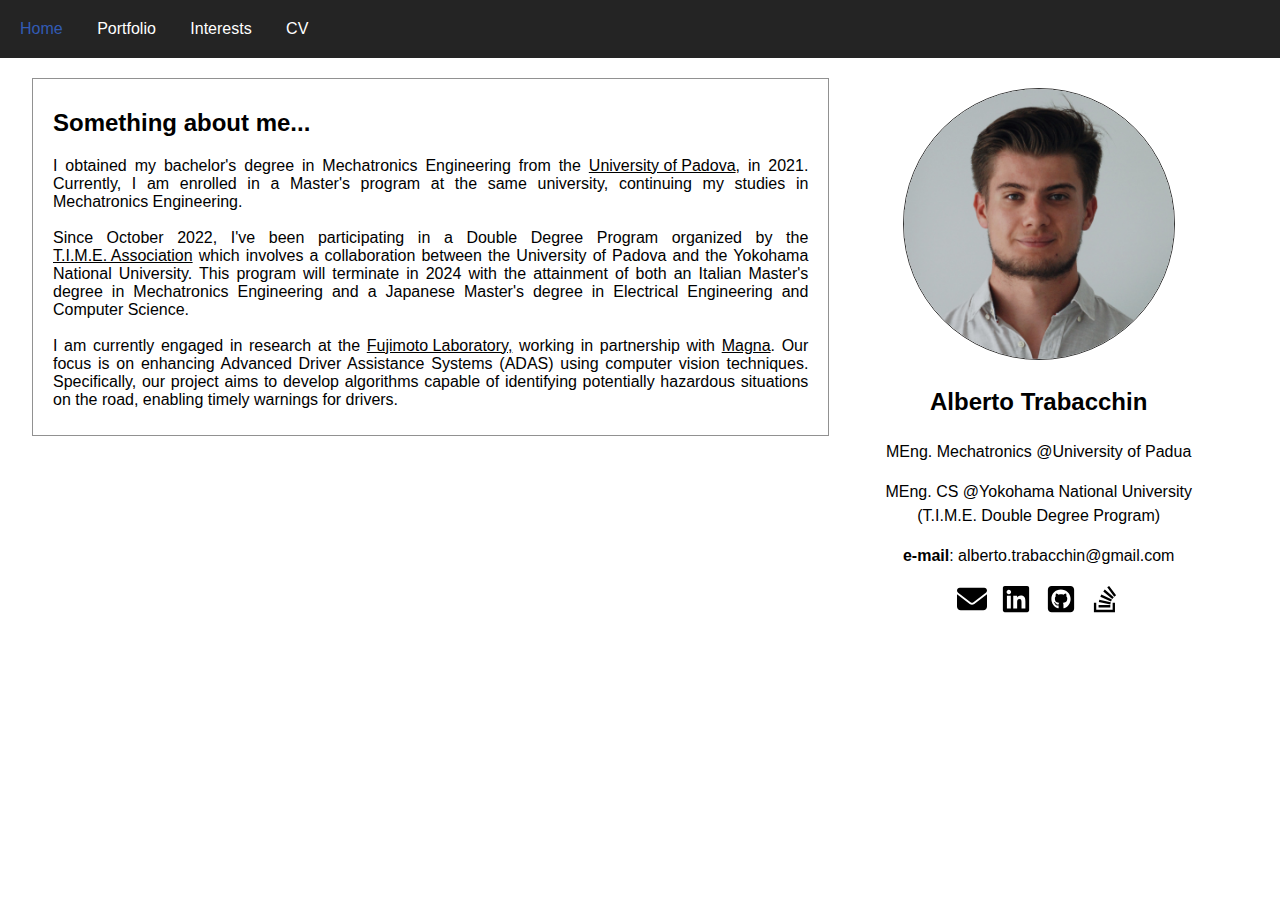
<file: index.html>
<!DOCTYPE html> 
<html lang="en"> 

<head> 
	<meta charset="UTF-8"> 
	<meta name="viewport" content= 
		"width=device-width, initial-scale=1.0"> 
	<link rel="stylesheet" href="css/home.css">
	<link href="./icons/logo/favicon.ico" rel="icon" type="image/x-icon">
	<title>Alberto's Website</title> 
</head> 

<body> 
	<!-- <header> 
		<h1>Alberto's Website</h1> 
		<p>A computer science portal for geeks</p> 
	</header>  -->

	<nav> 
		<a href="home.html" class="sel-page">Home</a> 
		<a href="./sections/portfolio.html">Portfolio</a> 
		<a href="./sections/interests.html">Interests</a> 
		<a href="./documents/alberto_trabacchin_cv_en.pdf">CV</a> 
	</nav> 

	<div class="container"> 
		<main> 
			<article> 
				<h2>Something about me...</h2> 
				<p> 
					I obtained my bachelor's degree in Mechatronics Engineering from the 
					<a href="https://www.unipd.it/en/" class="htlink"> University of Padova</a>, 
					in 2021. Currently, I am enrolled in a Master's program at the same 
					university, continuing my studies in Mechatronics Engineering. <br><br>
					Since October 2022, I've been participating in a Double Degree Program 
					organized by the 
					<a href="https://timeassociation.org/" class="htlink"> T.I.M.E. Association </a> 
					which involves a collaboration between 
					the University of Padova and the Yokohama National University. This program 
					will terminate in 2024 with the attainment of both an Italian Master's degree 
					in Mechatronics Engineering and a Japanese Master's degree in Electrical 
					Engineering and Computer Science.<br><br>

					I am currently engaged in research at the
					<a href="http://www.fujilab.dnj.ynu.ac.jp/index-e.html" class="htlink"> Fujimoto Laboratory,</a>
					working in 
					partnership with 
					<a href="https://www.magna.com/" class="htlink"> Magna</a>.
					Our focus is on enhancing Advanced Driver Assistance Systems 
					(ADAS) using computer vision techniques. Specifically, our project aims to develop 
					algorithms capable of identifying potentially hazardous situations on the road, 
					enabling timely warnings for drivers.
				</p> 
			</article>
			
		</main> 

		<aside> 
			<img class="profile_img" src="./images/profile_picture.png">

            <div class="profile_descr">
                <h2>Alberto Trabacchin</h2>
                <p>MEng. Mechatronics @University of Padua</p>
                <p>MEng. CS @Yokohama National University <br>
                (T.I.M.E. Double Degree Program)</p>
                <p><b>e-mail</b>: alberto.trabacchin@gmail.com</p>
                <link rel="stylesheet" href="https://use.fontawesome.com/releases/v5.6.1/css/all.css">
                <a href="mailto: alberto.trabacchin@gmail.com"><img class="icon" src="./icons/envelope-solid.svg"></a>
                <a href="https://www.linkedin.com/in/alberto-trabacchin/"><img class="icon" src="./icons/linkedin.svg"></a>
                <a href="https://github.com/alberto-trabacchin"><img class="icon" src="./icons/square-github.svg"></a>
                <a href="https://stackoverflow.com/"><img class="icon" src="./icons/stack-overflow.svg"></a>
            </div>

		</aside> 
	</div> 

</body> 

</html>
</file>
<file: css/home.css>
body { 
    font-family: Arial, sans-serif; 
    margin: 0; 
    padding: 0; 
    min-width:1000px;        /* Suppose you want minimum width of 1000px */
    width: auto !important;  /* Firefox will set width as auto */
    width:1000px;            /* As IE6 ignores !important it will set width as 1000px; */
}

header { 
    background-color: #ffffff; 
    color: #000000; 
    text-align: center; 
} 

nav { 
    background-color: #242424; 
    padding: 10px; 
} 

nav a { 
    color: #fff; 
    text-decoration: none; 
    padding: 10px; 
    margin-right: 10px; 
    display: inline-block; 
} 

.container { 
    display: flex; 
    justify-content: space-between; 
    max-width: 95%; 
    margin: 0 auto; 
    padding: 20px; 
} 

article p { 
    text-align: justify; 
} 

main { 
    flex: 2;
    background-color: #ffffff; 
} 

article { 
    margin-bottom: 20px; 
    padding: 10px 20px; 
    border: 1px solid rgb(145, 145, 145); 
    margin-right: 0px; 
} 

aside { 
    flex: 1; 
    background-color: #ffffff; 
    padding: 10px;
    text-align: center;
} 

footer { 
    background-color: #242424; 
    color: #fff; 
    text-align: center; 
    position: fixed; 
    bottom: 0; 
    width: 100%; 
}

.profile_img {
    width: 270px;
    height: 270px;
    border-radius: 50%;
    border: 1.5px solid #333333;
}

.profile_descr {
    text-align: center;
    line-height: 1.5;
}

.icon {
    width: 30px;
    height: 30px;
    padding-left: 5px;
    padding-right: 5px;
}

.sel-page {
    color: #325bb4;
    /* font-weight: bold; */
}


.htlink {
  color: rgb(0, 0, 0);
  text-align: center;
  text-decoration: underline;
  display: inline-block;
}
</file>
